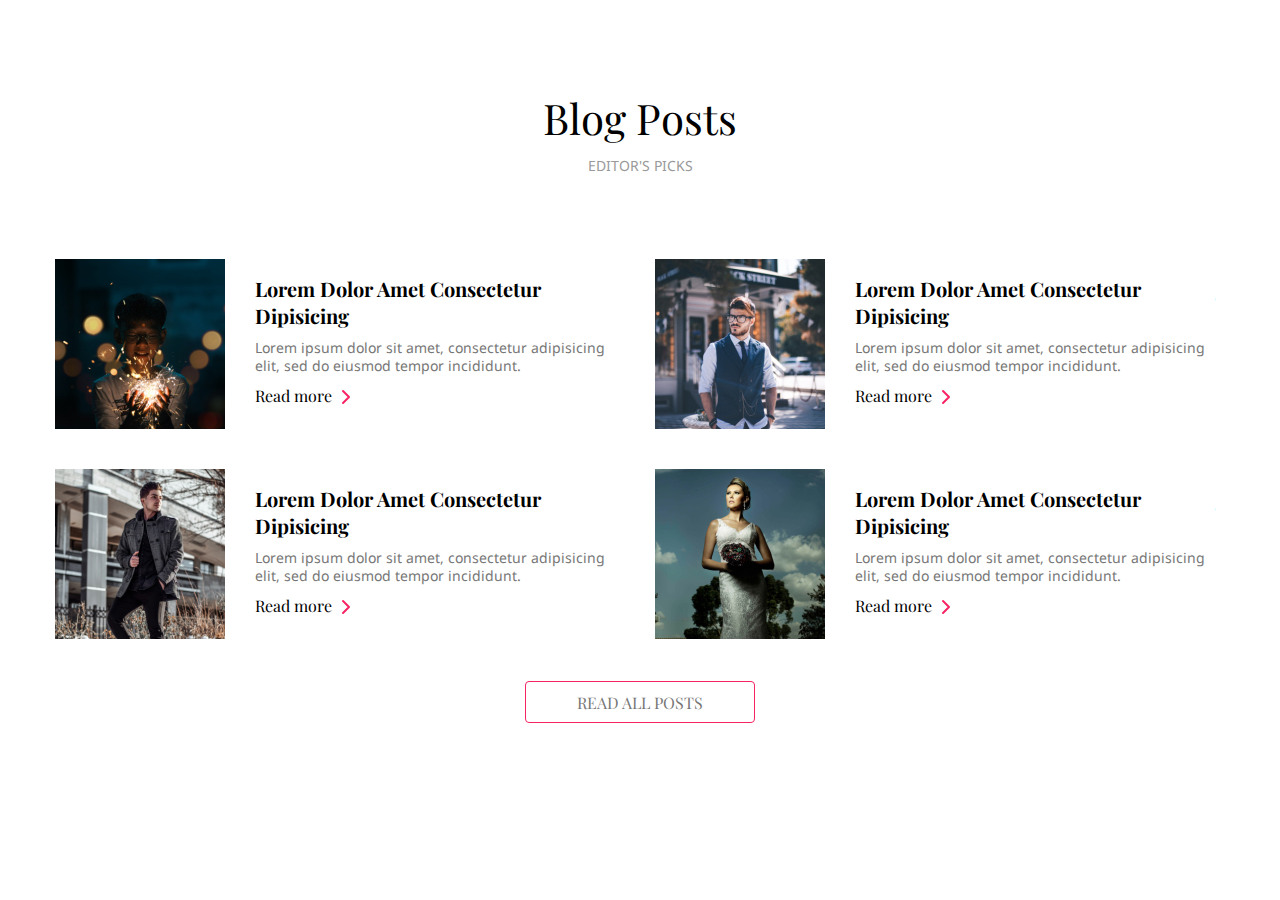
<file: index.html>
<!DOCTYPE html>
<html lang="en">
  <head>
    <meta charset="UTF-8" />
    <meta http-equiv="X-UA-Compatible" content="IE=edge" />
    <meta name="viewport" content="width=device-width, initial-scale=1.0" />
    <title>Blog Posts</title>
    <link rel="stylesheet" href="./css/main.css" />
    <link rel="preconnect" href="https://fonts.googleapis.com" />
    <link rel="preconnect" href="https://fonts.gstatic.com" crossorigin />
    <link
      href="https://fonts.googleapis.com/css2?family=Noto+Sans&family=Playfair+Display&display=swap"
      rel="stylesheet"
    />
  </head>
  <body>
    <div class="section">
      <div class="container">
        <div class="section-header">
          <h1 class="section-header-title">Blog Posts</h1>
          <p>EDITOR'S PICKS</p>
        </div>
        <!-- post-row -->
        <div class="post-row">
          <!-- post -->
          <div class="post">
            <div class="post-img-wrapper">
              <img src="./img/post1.jpg" alt="" />
            </div>

            <div class="post-content">
              <h2>Lorem Dolor Amet Consectetur Dipisicing</h2>
              <p>
                Lorem ipsum dolor sit amet, consectetur adipisicing elit, sed
                do eiusmod tempor incididunt.
              </p>
              <a href="#" class="read-more"> Read more </a>
            </div>
          </div>
          <!-- //post -->

          <!-- post -->
          <div class="post">
            <div class="post-img-wrapper">
              <img src="./img/post2.jpg" alt="" />
            </div>

            <div class="post-content">
              <h2>Lorem Dolor Amet Consectetur Dipisicing</h2>
              <p>
                Lorem ipsum dolor sit amet, consectetur adipisicing elit, sed
                do eiusmod tempor incididunt.
              </p>
              <a href="#" class="read-more"> Read more </a>
            </div>
          </div>
          <!-- //post -->

          <!-- post -->
          <div class="post">
            <div class="post-img-wrapper">
              <img src="./img/post3.jpg" alt="" />
            </div>

            <div class="post-content">
              <h2>Lorem Dolor Amet Consectetur Dipisicing</h2>
              <p>
                Lorem ipsum dolor sit amet, consectetur adipisicing elit, sed
                do eiusmod tempor incididunt.
              </p>
              <a href="#" class="read-more"> Read more </a>
            </div>
          </div>
          <!-- //post -->

          <!-- post -->
          <div class="post">
            <div class="post-img-wrapper">
              <img src="./img/post4.jpg" alt="" />
            </div>

            <div class="post-content">
              <h2>Lorem Dolor Amet Consectetur Dipisicing</h2>
              <p>
                Lorem ipsum dolor sit amet, consectetur adipisicing elit, sed
                do eiusmod tempor incididunt.
              </p>
              <a href="#" class="read-more"> Read more </a>
            </div>
          </div>
          <!-- //post -->
        </div>
        <!-- //post-row -->
        <div class="section-button-wrapper">
          <a href="#" class="button"> READ ALL POSTS </a>
        </div>
      </div>
    </div>
  </body>
</html>
</file>
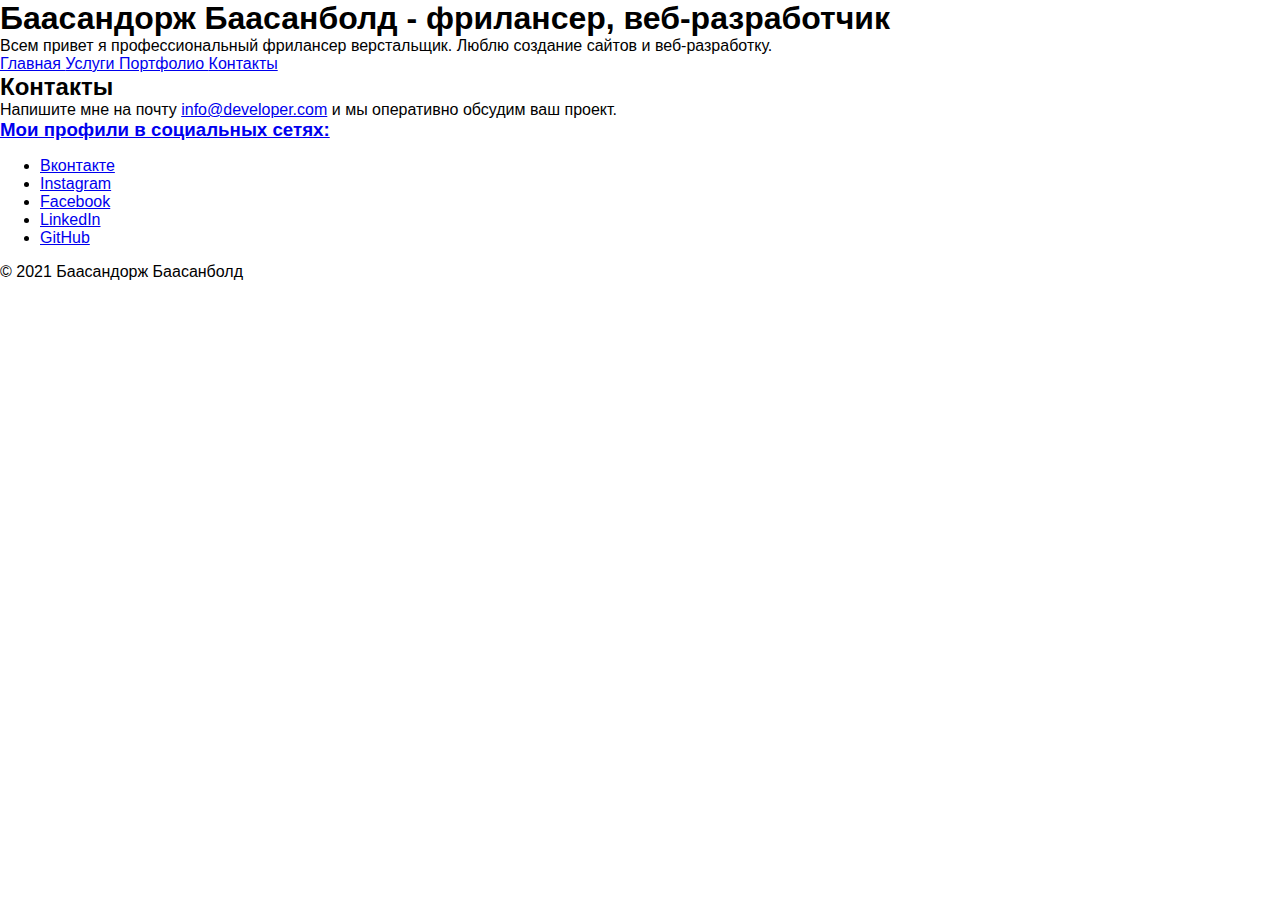
<file: contacts.html>
<!DOCTYPE html>
<html lang="ru">

<head>
    <meta charset="UTF-8" />
    <meta http-equiv="X-UA-Compatible" content="IE=edge" />
    <meta name="viewport" content="width=device-width, initial-scale=1.0" />
    <title>Контакты</title>
    <link rel="stylesheet" href="./css/main.css" />
</head>

<body>
    <header class="header">
        <h1>Баасандорж Баасанболд - фрилансер, веб-разработчик</h1>
        <p>
            Всем привет я профессиональный фрилансер верстальщик. Люблю создание сайтов и веб-разработку.
        </p>
    </header>

    <nav class="nav">
        <a href="./index.html">Главная </a>
        <a href="./services.html">Услуги </a>
        <a href="./portfolio.html">Портфолио </a>
        <a href="./contacts.html">Контакты </a>
    </nav>

    <main class="main">
        <h2>Контакты</h2>
        <p>
            Напишите мне на почту
            <a href="mailto:baasandorj.baasanbold@yandex.ru">info@developer.com</a> и мы оперативно обсудим ваш проект.
        </p>
        <h3><a href="#">Мои профили в социальных сетях:</a></h3>
        <ul>
            <li><a href="https://vk.com/feed">Вконтакте</a></li>
            <li><a href="https://www.instagram.com/">Instagram</a></li>
            <li><a href="https://www.facebook.com">Facebook</a></li>
            <li><a href="https://www.linkedin.com/">LinkedIn</a></li>
            <li><a href="https://github.com/">GitHub</a></li>
        </ul>
    </main>
    <footer class="footer">
        <p>© 2021 Баасандорж Баасанболд</p>
    </footer>
</body>

</html>
</file>
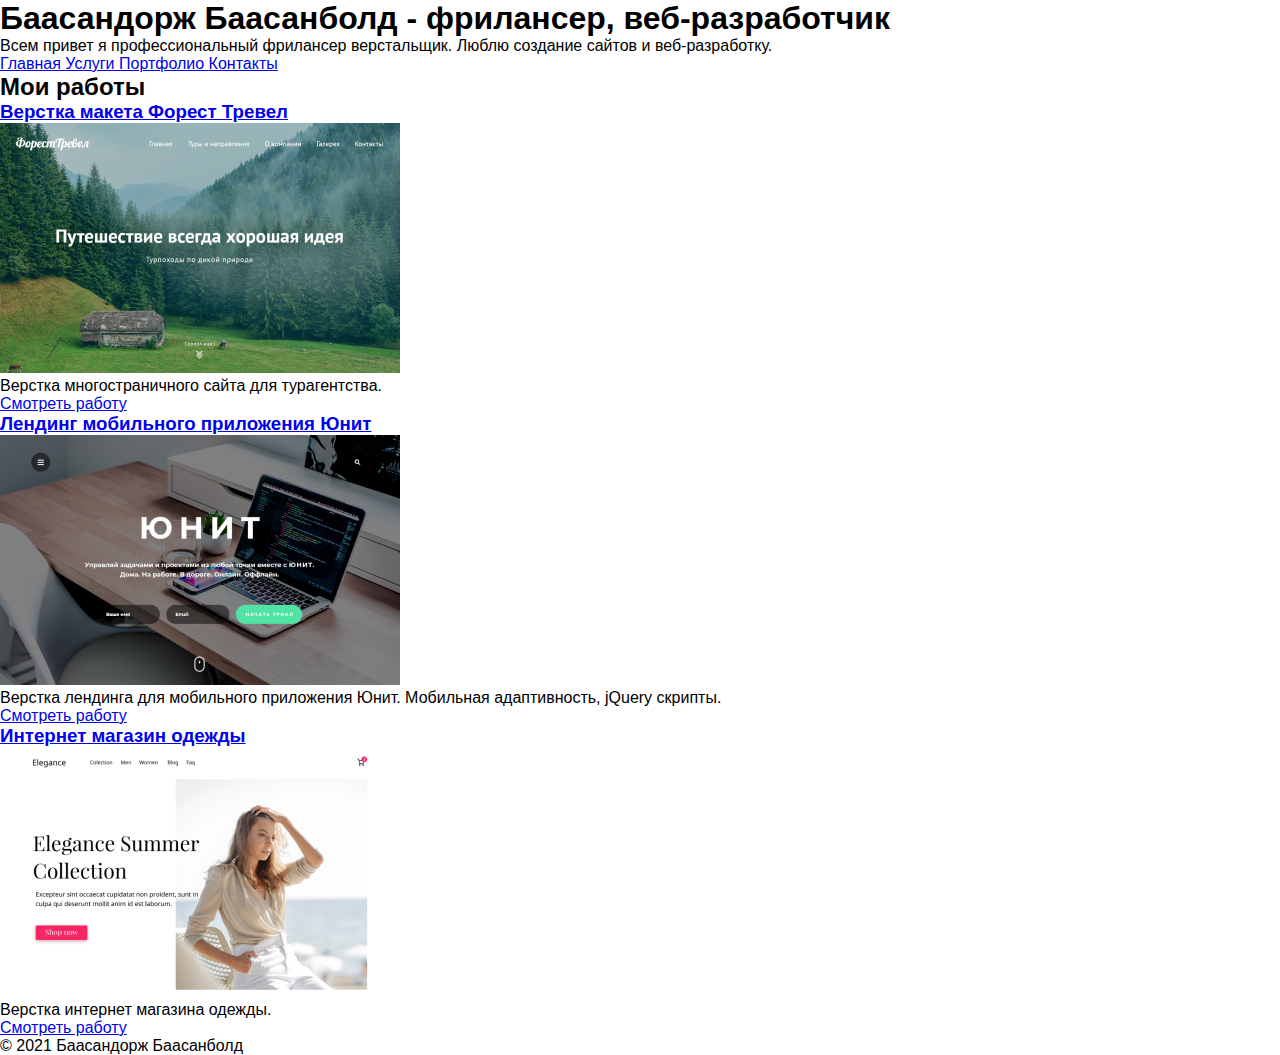
<file: portfolio.html>
<!DOCTYPE html>
<html lang="ru">

<head>
    <meta charset="UTF-8" />
    <meta http-equiv="X-UA-Compatible" content="IE=edge" />
    <meta name="viewport" content="width=device-width, initial-scale=1.0" />
    <title>Портфолио</title>
    <link rel="stylesheet" href="./css/main.css" />
</head>

<body>
    <header class="header">
        <h1>Баасандорж Баасанболд - фрилансер, веб-разработчик</h1>
        <p>
            Всем привет я профессиональный фрилансер верстальщик. Люблю создание сайтов и веб-разработку.
        </p>
    </header>

    <nav class="nav">
        <a href="./index.html">Главная </a>
        <a href="./services.html">Услуги </a>
        <a href="./portfolio.html">Портфолио </a>
        <a href="./contacts.html">Контакты </a>
    </nav>

    <main class="main">
        <h2>Мои работы</h2>
        <div class="div">
            <h3><a href="#">Верстка макета Форест Тревел</a></h3>
            <img src="./img/portfolio/forest-travel.jpg" alt="forest-travel" />
            <p>Верстка многостраничного сайта для турагентства.</p>
            <p><a href="http://127.0.0.1:5502/portfolio.html#">Смотреть работу</a></p>
        </div>

        <div class="div">
            <h3><a href="#">Лендинг мобильного приложения Юнит</a></h3>
            <img src="./img/portfolio/unit.jpg" alt="unit" />
            <p>
                Верстка лендинга для мобильного приложения Юнит. Мобильная адаптивность, jQuery скрипты.
            </p>
            <p><a href="http://127.0.0.1:5502/portfolio.html#">Смотреть работу</a></p>
        </div>

        <div class="div">
            <h3><a href="#">Интернет магазин одежды</a></h3>
            <img src="./img/portfolio/elegance.jpg" alt="elegance" />
            <p>Верстка интернет магазина одежды.</p>
            <p><a href="http://127.0.0.1:5502/portfolio.html#">Смотреть работу</a></p>
        </div>

    </main>
    <footer class="footer">
        <p>© 2021 Баасандорж Баасанболд</p>
    </footer>
</body>

</html>
</file>
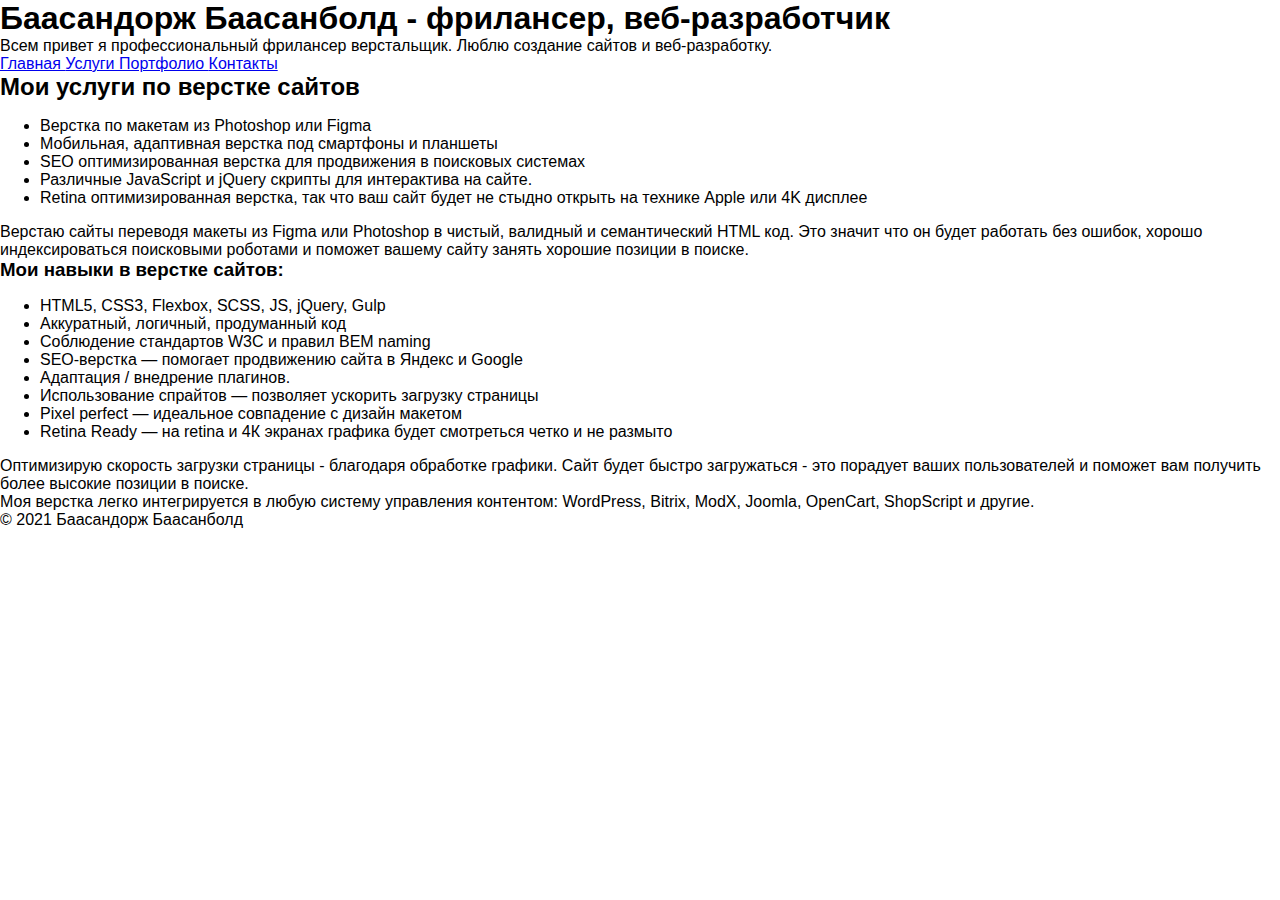
<file: services.html>
<!DOCTYPE html>
<html lang="ru">

<head>
    <meta charset="UTF-8" />
    <meta http-equiv="X-UA-Compatible" content="IE=edge" />
    <meta name="viewport" content="width=device-width, initial-scale=1.0" />
    <title>Услуги</title>
    <link rel="stylesheet" href="./css/main.css" />
</head>

<body>
    <header class="header">
        <h1>Баасандорж Баасанболд - фрилансер, веб-разработчик</h1>
        <p>
            Всем привет я профессиональный фрилансер верстальщик. Люблю создание сайтов и веб-разработку.
        </p>
    </header>

    <nav class="nav">
        <a href="./index.html">Главная </a>
        <a href="./services.html">Услуги </a>
        <a href="./portfolio.html">Портфолио </a>
        <a href="./contacts.html">Контакты </a>
    </nav>

    <main class="main">
        <h2>Мои услуги по верстке сайтов</h2>
        <ul>
            <li>Верстка по макетам из Photoshop или Figma</li>
            <li>Мобильная, адаптивная верстка под смартфоны и планшеты</li>
            <li>
                SEO оптимизированная верстка для продвижения в поисковых системах
            </li>
            <li>Различные JavaScript и jQuery скрипты для интерактива на сайте.</li>
            <li>
                Retina оптимизированная верстка, так что ваш сайт будет не стыдно открыть на технике Apple или 4K дисплее
            </li>
        </ul>
        <p>
            Верстаю сайты переводя макеты из Figma или Photoshop в чистый, валидный и семантический HTML код. Это значит что он будет работать без ошибок, хорошо индексироваться поисковыми роботами и поможет вашему сайту занять хорошие позиции в поиске.
        </p>

        <h3>Мои навыки в верстке сайтов:</h3>
        <ul>
            <li>HTML5, CSS3, Flexbox, SCSS, JS, jQuery, Gulp</li>
            <li>Аккуратный, логичный, продуманный код</li>
            <li>Соблюдение стандартов W3C и правил BEM naming</li>
            <li>SEO-верстка — помогает продвижению сайта в Яндекс и Google</li>
            <li>Адаптация / внедрение плагинов.</li>
            <li>Использование спрайтов — позволяет ускорить загрузку страницы</li>
            <li>Pixel perfect — идеальное совпадение с дизайн макетом</li>
            <li>
                Retina Ready — на retina и 4К экранах графика будет смотреться четко и не размыто
            </li>
        </ul>
        <p>
            Оптимизирую скорость загрузки страницы - благодаря обработке графики. Сайт будет быстро загружаться - это порадует ваших пользователей и поможет вам получить более высокие позиции в поиске.
        </p>
        <p>
            Моя верстка легко интегрируется в любую систему управления контентом: WordPress, Bitrix, ModX, Joomla, OpenCart, ShopScript и другие.
        </p>
    </main>
    <footer class="footer">
        <p>© 2021 Баасандорж Баасанболд</p>
    </footer>
</body>

</html>
</file>
<file: css/main.css>
/* font-family: 'Noto Sans', sans-serif;
font-family: 'Playfair Display', serif; */

*, *::before, *::after {
    box-sizing: border-box;
}

body {
    font-family: 'Noto Sans', sans-serif;
}

body,h1, h2, h3, h4, h5, h6,p {
    margin: 0;
}

.container {
    width: 1170px;
    margin-left: auto;
    margin-right: auto;
}

.section {
    padding-top: 90px;
    padding-bottom: 90px;
}

.section-header {
    margin-bottom: 86px;
    text-align: center;
}

.section-header-title {
    margin-bottom: 10px;
    font-family: 'Playfair Display', serif;
    font-weight: 400;
    font-size: 42px;
    line-height: normal;
    color: #000000;
}

.section-header p {
    font-size: 14px;
    line-height: normal;
    /* identical to box height */
    text-transform: uppercase;
    color: #999999;
}

.post-row {
    display: flex;
    flex-direction: row;
    flex-wrap: wrap;
    justify-content: space-between;
}

.post {
    margin-bottom: 40px;
    display: flex;
    flex-direction: row;
    align-items: center;
    width: 570px;
    height: 170px;
}

.post-content {
    margin-bottom: 10px;
    font-weight: 400;
}

.post-content h2 {
    font-family: 'Playfair Display', serif;
    font-size: 20px;
    line-height: 27px;
    color: #000000;
}

.post-content p {
    margin-top: 0;
    font-size: 14px;
    line-height: 130%;
    /* or 18px */
    color: #777777;
    margin: 10px 0;
}

.post-img-wrapper {
    flex-shrink: 0;
    margin-right: 30px;
}
.img{
    max-width: 100%;
    height: auto;
    vertical-align: top;
}

.read-more {
    position: relative;
    padding-right: 26px;
    font-family: 'Playfair Display', serif;
    font-weight: 400;
    font-size: 16px;
    line-height: 21px;
    text-align: center;
    color: #000000;
    text-decoration: none;
}

.read-more::after {
    content: "";
    position: absolute;
    top: 0;
    right: 0;
    display: block;
    width: 24px;
    height: 24px;
    background-image: url('./../img/chevron-right.svg');
}

/* button */

.section-button-wrapper {
    text-align: center;
    margin: top 36px;
}

.button {
    display: inline-block;
    padding-left: 51px;
    padding-right: 51px;
    text-decoration: none;
    height: 42px;
    background: #FFFFFF;
    border: 1px solid #F72464;
    border-radius: 4px;
    font-family: 'Playfair Display', serif;
    font-weight: 400;
    font-size: 16px;
    line-height: 42px;
    text-align: center;
    text-transform: uppercase;
    color: #777777;
}
</file>
